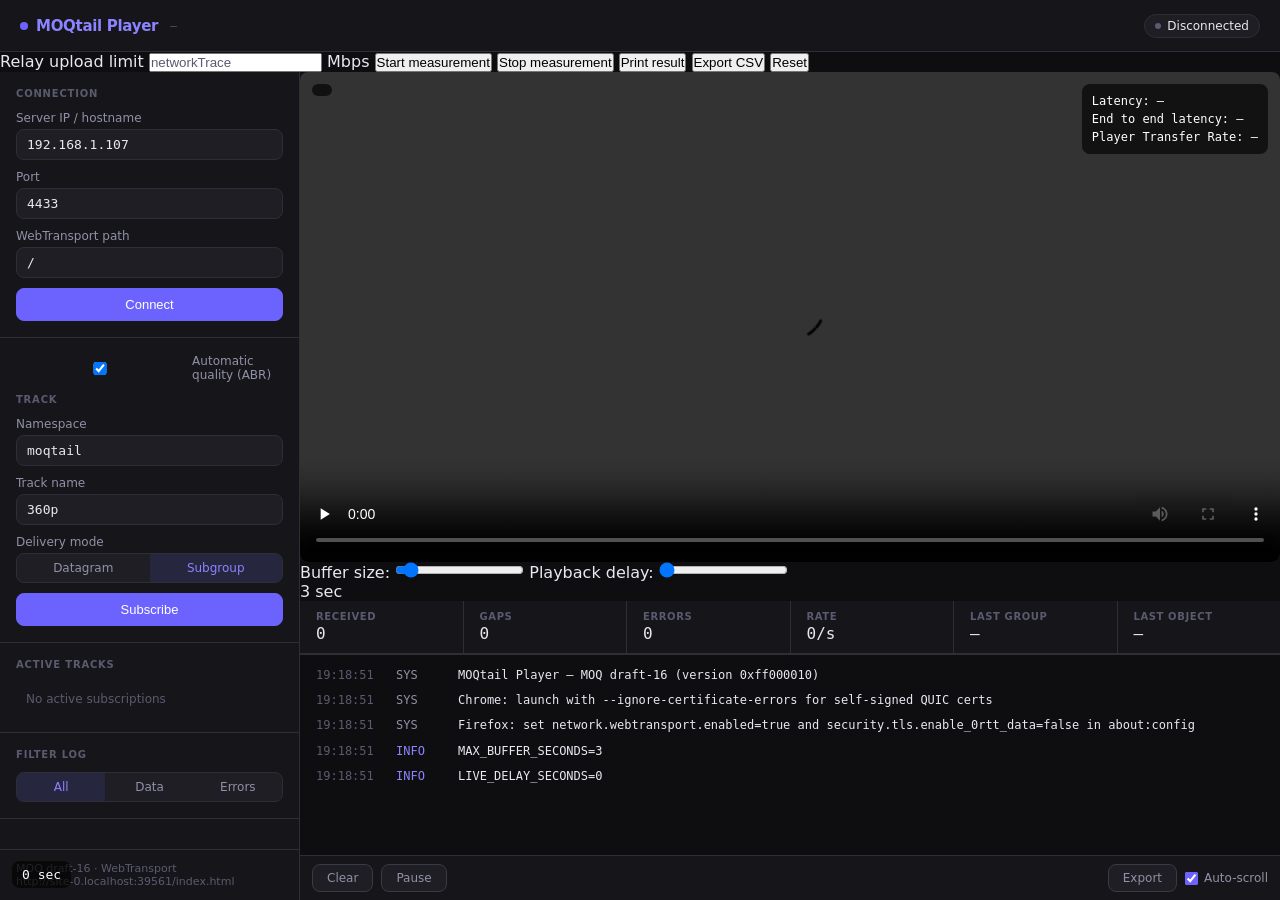
<file: index.html>
<!doctype html>
<html lang="en">
  <head>
    <meta charset="UTF-8" />
    <meta name="viewport" content="width=device-width, initial-scale=1.0" />
    <title>MOQtail Player</title>
    <script type="module" src="js/player.js"></script>
    <link rel="stylesheet" href="css/styles.css" />
  </head>
  <body>
    <div class="topbar">
      <div class="logo"><div class="logo-dot"></div>MOQtail Player</div>
      <div style="font-size: 11px; color: var(--text3); font-family: var(--mono)" id="serverLabel">—</div>
      <div class="topbar-spacer"></div>
      <div class="status-badge" id="statusBadge">
        <div class="status-dot"></div>
        <span id="statusText">Disconnected</span>
      </div>
    </div>

    <div class="measurement-controls">
      <label for="uploadLimitInput">Relay upload limit</label>
      <input id="uploadLimitInput" type="text" min="0" step="1" placeholder="networkTrace" />
      <span>Mbps</span>
      <button id="startMeasurementBtn">Start measurement</button>
      <button id="stopMeasurementBtn">Stop measurement</button>
      <button id="printMeasurementBtn">Print result</button>
      <button id="exportMeasurementBtn">Export CSV</button>
      <button id="resetMeasurementBtn">Reset</button>
    </div>

    <div class="main">
      <div class="sidebar">
        <div class="sidebar-section">
          <div class="section-label">Connection</div>
          <div class="field">
            <label>Server IP / hostname</label>
            <input type="text" id="serverUrl" value="192.168.1.107" />
          </div>
          <div class="field">
            <label>Port</label>
            <input type="text" id="serverPort" value="4433" />
          </div>
          <div class="field">
            <label>WebTransport path</label>
            <input type="text" id="serverPath" value="/" />
          </div>
          <div class="btn-row" style="margin-top: 10px">
            <button class="btn primary" id="connectBtn">Connect</button>
            <button class="btn danger" id="disconnectBtn" style="display: none">Disconnect</button>
          </div>
        </div>

        <div class="sidebar-section">
          <div class="field" style="margin-bottom: 12px">
            <label style="display: flex; align-items: center; gap: 8px">
              <input id="abrEnabled" type="checkbox" checked />
              Automatic quality (ABR)
            </label>
          </div>
          <div class="section-label">Track</div>
          <div class="field">
            <label>Namespace</label>
            <input type="text" id="namespace" value="moqtail" placeholder="moqtail" />
          </div>
          <div class="field">
            <label>Track name</label>
            <input type="text" id="trackName" value="360p" placeholder="video" />
          </div>
          <div class="field" style="margin-bottom: 10px">
            <label>Delivery mode</label>
            <div class="toggle-group">
              <button class="toggle-btn" id="modeDatagramBtn">Datagram</button>
              <button class="toggle-btn active" id="modeStreamBtn">Subgroup</button>
            </div>
          </div>
          <button class="btn primary" id="subscribeBtn" disabled>Subscribe</button>
        </div>

        <div class="sidebar-section">
          <div class="section-label">Active tracks</div>
          <div class="tracks-list" id="tracksList">
            <div style="font-size: 12px; color: var(--text3); padding: 2px">No active subscriptions</div>
          </div>
        </div>

        <div class="sidebar-section">
          <div class="section-label">Filter log</div>
          <div class="toggle-group">
            <button class="toggle-btn active" onclick="setFilter('all', this)">All</button>
            <button class="toggle-btn" onclick="setFilter('recv', this)">Data</button>
            <button class="toggle-btn" onclick="setFilter('error', this)">Errors</button>
          </div>
        </div>

        <div class="sidebar-footer">
          MOQ draft-16 · WebTransport<br />
          <span id="urlNote" style="color: var(--text3)"></span>
        </div>
      </div>

      <div class="content">
        <div class="video-preview" id="videoPreview" style="display: flex; position: relative">
          <video id="videoPlayer" controls autoplay style="width: 100%; border-radius: var(--radius)"></video>
          <div id="videoTrackNameOverlay"></div>
          <div id="videoStatsOverlay">
            <div>Latency: <span id="latencyOverlay">—</span></div>
            <div>End to end latency: <span id="endToEndLatencyOverlay">—</span></div>
            <div>Player Transfer Rate: <span id="throughputOverlay">—</span></div>
          </div>
        </div>

        <div class="buffer-bar">
          <label for="bufferSizeInput">Buffer size:</label>
          <input id="bufferSizeInput" type="range" min="1" max="30" step="1" value="3" />
          <label for="delayInput">Playback delay:</label>
          <input id="delayInput" type="range" min="0" max="10000" step="500" value="0" />
          <span id="delayOverlay">0</span>
        </div>

        <span id="bufferSizeValue">bufferSize</span>
        <div class="stats-bar">
          <div class="stat-cell"><div class="stat-label">Received</div><div class="stat-value" id="statReceived">0</div></div>
          <div class="stat-cell"><div class="stat-label">Gaps</div><div class="stat-value" id="statGaps">0</div></div>
          <div class="stat-cell"><div class="stat-label">Errors</div><div class="stat-value" id="statErrors">0</div></div>
          <div class="stat-cell"><div class="stat-label">Rate</div><div class="stat-value" id="statRate">0/s</div></div>
          <div class="stat-cell"><div class="stat-label">Last group</div><div class="stat-value" id="statGroup">—</div></div>
          <div class="stat-cell"><div class="stat-label">Last object</div><div class="stat-value" id="statObject">—</div></div>
        </div>

        <div class="log-area" id="logArea"></div>
        <div class="bottom-bar">
          <button class="bottom-btn" id="clearLogBtn">Clear</button>
          <button class="bottom-btn" id="pauseBtn">Pause</button>
          <div style="flex: 1"></div>
          <button class="bottom-btn" id="exportLogBtn">Export</button>
          <label style="display: flex; align-items: center; gap: 6px; font-size: 12px; color: var(--text2); cursor: pointer">
            <input type="checkbox" id="autoScroll" checked style="accent-color: var(--accent)" />
            Auto-scroll
          </label>
        </div>
      </div>
    </div>
  </body>
</html>
</file>
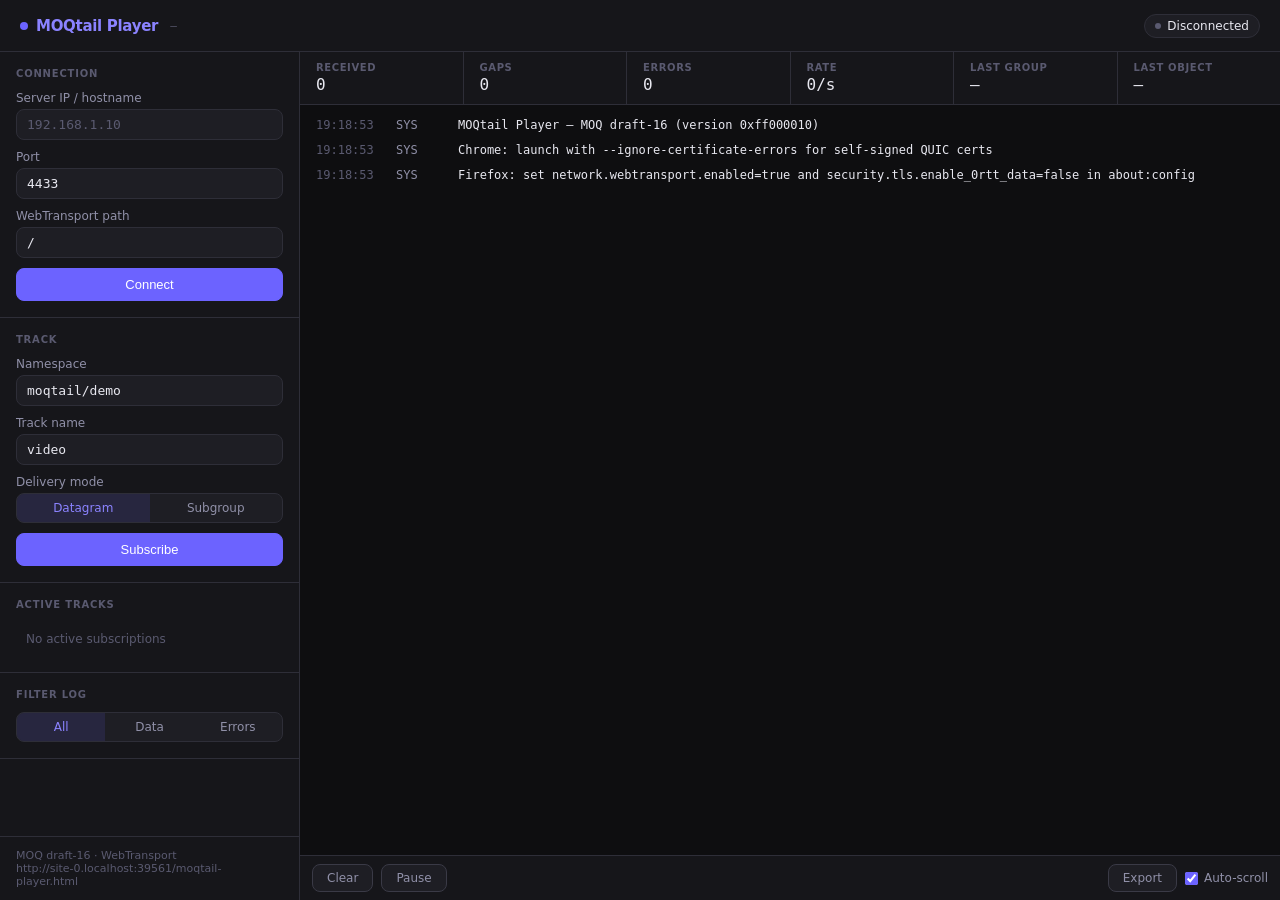
<file: moqtail-player.html>
<!doctype html>
<html lang="en">
  <head>
    <meta charset="UTF-8" />
    <meta name="viewport" content="width=device-width, initial-scale=1.0" />
    <title>MOQtail Player</title>
    <style>
      :root {
        --bg: #0e0e10;
        --bg2: #16161a;
        --bg3: #1e1e24;
        --bg4: #26262e;
        --border: #2e2e38;
        --border2: #3a3a46;
        --text: #e8e8f0;
        --text2: #9090a8;
        --text3: #5a5a70;
        --accent: #6c63ff;
        --accent2: #8b83ff;
        --accentbg: rgba(108, 99, 255, 0.12);
        --green: #22c55e;
        --greenbg: rgba(34, 197, 94, 0.1);
        --red: #ef4444;
        --redbg: rgba(239, 68, 68, 0.1);
        --amber: #f59e0b;
        --amberbg: rgba(245, 158, 11, 0.1);
        --mono: "JetBrains Mono", "Fira Code", "Cascadia Code", monospace;
        --sans: "Inter", system-ui, sans-serif;
        --radius: 8px;
      }
      * {
        box-sizing: border-box;
        margin: 0;
        padding: 0;
      }
      body {
        font-family: var(--sans);
        background: var(--bg);
        color: var(--text);
        min-height: 100vh;
        display: flex;
        flex-direction: column;
      }
      .topbar {
        display: flex;
        align-items: center;
        gap: 12px;
        padding: 0 20px;
        height: 52px;
        border-bottom: 1px solid var(--border);
        background: var(--bg2);
        flex-shrink: 0;
      }
      .logo {
        font-size: 15px;
        font-weight: 600;
        letter-spacing: -0.3px;
        color: var(--accent2);
        display: flex;
        align-items: center;
        gap: 8px;
      }
      .logo-dot {
        width: 8px;
        height: 8px;
        border-radius: 50%;
        background: var(--accent);
      }
      .topbar-spacer {
        flex: 1;
      }
      .status-badge {
        display: flex;
        align-items: center;
        gap: 6px;
        padding: 4px 10px;
        border-radius: 20px;
        font-size: 12px;
        font-weight: 500;
        background: var(--bg3);
        border: 1px solid var(--border);
      }
      .status-dot {
        width: 6px;
        height: 6px;
        border-radius: 50%;
        background: var(--text3);
      }
      .status-badge.connected .status-dot {
        background: var(--green);
      }
      .status-badge.connecting .status-dot {
        background: var(--amber);
        animation: pulse 1s infinite;
      }
      .status-badge.error .status-dot {
        background: var(--red);
      }
      @keyframes pulse {
        0%,
        100% {
          opacity: 1;
        }
        50% {
          opacity: 0.3;
        }
      }
      .main {
        display: flex;
        flex: 1;
        overflow: hidden;
      }
      .sidebar {
        width: 300px;
        flex-shrink: 0;
        background: var(--bg2);
        border-right: 1px solid var(--border);
        display: flex;
        flex-direction: column;
        overflow-y: auto;
      }
      .sidebar-section {
        padding: 16px;
        border-bottom: 1px solid var(--border);
      }
      .section-label {
        font-size: 10px;
        font-weight: 600;
        letter-spacing: 0.8px;
        text-transform: uppercase;
        color: var(--text3);
        margin-bottom: 12px;
      }
      .field {
        margin-bottom: 10px;
      }
      .field label {
        display: block;
        font-size: 12px;
        color: var(--text2);
        margin-bottom: 4px;
      }
      .field input,
      .field select {
        width: 100%;
        background: var(--bg3);
        border: 1px solid var(--border);
        border-radius: var(--radius);
        padding: 7px 10px;
        font-size: 13px;
        font-family: var(--mono);
        color: var(--text);
        outline: none;
      }
      .field input:focus,
      .field select:focus {
        border-color: var(--accent);
      }
      .field select option {
        background: var(--bg3);
      }
      .btn {
        width: 100%;
        padding: 8px 14px;
        border-radius: var(--radius);
        border: 1px solid var(--border2);
        background: var(--bg3);
        color: var(--text);
        font-size: 13px;
        font-weight: 500;
        cursor: pointer;
        display: flex;
        align-items: center;
        justify-content: center;
        gap: 8px;
      }
      .btn:hover {
        background: var(--bg4);
      }
      .btn.primary {
        background: var(--accent);
        border-color: var(--accent);
        color: #fff;
      }
      .btn.primary:hover {
        background: var(--accent2);
      }
      .btn.danger {
        background: var(--redbg);
        border-color: var(--red);
        color: var(--red);
      }
      .btn-row {
        display: flex;
        gap: 8px;
      }
      .btn-row .btn {
        flex: 1;
      }
      .toggle-group {
        display: flex;
        background: var(--bg3);
        border: 1px solid var(--border);
        border-radius: var(--radius);
        overflow: hidden;
      }
      .toggle-btn {
        flex: 1;
        padding: 7px 10px;
        border: none;
        background: transparent;
        color: var(--text2);
        font-size: 12px;
        font-weight: 500;
        cursor: pointer;
        font-family: var(--sans);
      }
      .toggle-btn.active {
        background: var(--accentbg);
        color: var(--accent2);
      }
      .tracks-list {
        padding: 8px;
      }
      .track-item {
        display: flex;
        align-items: center;
        gap: 8px;
        padding: 8px 10px;
        border-radius: var(--radius);
        cursor: pointer;
        font-size: 13px;
      }
      .track-item:hover {
        background: var(--bg3);
      }
      .track-item.active {
        background: var(--accentbg);
        color: var(--accent2);
      }
      .track-icon {
        width: 28px;
        height: 28px;
        border-radius: 6px;
        background: var(--bg3);
        display: flex;
        align-items: center;
        justify-content: center;
        font-size: 12px;
        flex-shrink: 0;
        font-family: var(--mono);
        color: var(--text2);
      }
      .track-item.active .track-icon {
        background: var(--accentbg);
        color: var(--accent2);
      }
      .track-name {
        font-family: var(--mono);
        font-size: 12px;
        flex: 1;
        overflow: hidden;
        text-overflow: ellipsis;
        white-space: nowrap;
      }
      .track-badge {
        font-size: 10px;
        padding: 2px 6px;
        border-radius: 4px;
        font-weight: 500;
      }
      .badge-live {
        background: var(--greenbg);
        color: var(--green);
      }
      .content {
        flex: 1;
        display: flex;
        flex-direction: column;
        overflow: hidden;
      }
      .stats-bar {
        display: flex;
        border-bottom: 1px solid var(--border);
        background: var(--bg2);
        flex-shrink: 0;
      }
      .stat-cell {
        flex: 1;
        padding: 10px 16px;
        border-right: 1px solid var(--border);
        display: flex;
        flex-direction: column;
        gap: 2px;
      }
      .stat-cell:last-child {
        border-right: none;
      }
      .stat-label {
        font-size: 10px;
        text-transform: uppercase;
        letter-spacing: 0.6px;
        color: var(--text3);
        font-weight: 600;
      }
      .stat-value {
        font-family: var(--mono);
        font-size: 16px;
        font-weight: 500;
        color: var(--text);
      }
      .log-area {
        flex: 1;
        overflow-y: auto;
        padding: 8px;
        background: var(--bg);
        font-family: var(--mono);
        font-size: 12px;
      }
      .log-entry {
        display: flex;
        gap: 10px;
        padding: 3px 8px;
        border-radius: 4px;
        line-height: 1.6;
        animation: fadeIn 0.15s ease;
      }
      @keyframes fadeIn {
        from {
          opacity: 0;
          transform: translateY(2px);
        }
        to {
          opacity: 1;
        }
      }
      .log-entry:hover {
        background: var(--bg2);
      }
      .log-ts {
        color: var(--text3);
        flex-shrink: 0;
        width: 70px;
      }
      .log-level {
        flex-shrink: 0;
        width: 52px;
        font-weight: 500;
      }
      .log-msg {
        color: var(--text);
        word-break: break-all;
      }
      .log-entry.info .log-level {
        color: var(--accent2);
      }
      .log-entry.recv .log-level {
        color: var(--green);
      }
      .log-entry.recv {
        background: rgba(34, 197, 94, 0.03);
      }
      .log-entry.warn .log-level {
        color: var(--amber);
      }
      .log-entry.error .log-level {
        color: var(--red);
      }
      .log-entry.error {
        background: rgba(239, 68, 68, 0.04);
      }
      .log-entry.debug .log-level {
        color: var(--text3);
      }
      .log-entry.debug .log-msg {
        color: var(--text3);
      }
      .log-entry.system .log-level {
        color: var(--text2);
      }
      .bottom-bar {
        display: flex;
        align-items: center;
        gap: 8px;
        padding: 8px 12px;
        border-top: 1px solid var(--border);
        background: var(--bg2);
        flex-shrink: 0;
      }
      .bottom-btn {
        padding: 6px 14px;
        border-radius: var(--radius);
        border: 1px solid var(--border2);
        background: var(--bg3);
        color: var(--text2);
        font-size: 12px;
        font-family: var(--sans);
        cursor: pointer;
        white-space: nowrap;
      }
      .bottom-btn:hover {
        background: var(--bg4);
        color: var(--text);
      }
      .gap-tag {
        display: inline-block;
        font-size: 10px;
        padding: 1px 5px;
        border-radius: 3px;
        background: var(--amberbg);
        color: var(--amber);
        margin-left: 4px;
      }
      .ok-tag {
        display: inline-block;
        font-size: 10px;
        padding: 1px 5px;
        border-radius: 3px;
        background: var(--accentbg);
        color: var(--accent2);
        margin-left: 4px;
      }
      .sidebar-footer {
        margin-top: auto;
        padding: 12px 16px;
        border-top: 1px solid var(--border);
        font-size: 11px;
        color: var(--text3);
      }
      input::placeholder {
        color: var(--text3);
      }
      .log-area::-webkit-scrollbar {
        width: 6px;
      }
      .log-area::-webkit-scrollbar-track {
        background: var(--bg);
      }
      .log-area::-webkit-scrollbar-thumb {
        background: var(--border2);
        border-radius: 3px;
      }
    </style>
  </head>
  <body>
    <div class="topbar">
      <div class="logo">
        <div class="logo-dot"></div>
        MOQtail Player
      </div>
      <div
        style="font-size: 11px; color: var(--text3); font-family: var(--mono)"
        id="serverLabel"
      >
        —
      </div>
      <div class="topbar-spacer"></div>
      <div class="status-badge" id="statusBadge">
        <div class="status-dot"></div>
        <span id="statusText">Disconnected</span>
      </div>
    </div>

    <div class="main">
      <div class="sidebar">
        <div class="sidebar-section">
          <div class="section-label">Connection</div>
          <div class="field">
            <label>Server IP / hostname</label>
            <input type="text" id="serverUrl" placeholder="192.168.1.10" />
          </div>
          <div class="field">
            <label>Port</label>
            <input type="text" id="serverPort" value="4433" />
          </div>
          <div class="field">
            <label>WebTransport path</label>
            <input type="text" id="serverPath" value="/" />
          </div>
          <div class="btn-row" style="margin-top: 10px">
            <button class="btn primary" id="connectBtn" onclick="doConnect()">
              Connect
            </button>
            <button
              class="btn danger"
              id="disconnectBtn"
              onclick="doDisconnect()"
              style="display: none"
            >
              Disconnect
            </button>
          </div>
        </div>

        <div class="sidebar-section">
          <div class="section-label">Track</div>
          <div class="field">
            <label>Namespace</label>
            <input
              type="text"
              id="namespace"
              value="moqtail/demo"
              placeholder="moqtail/demo"
            />
          </div>
          <div class="field">
            <label>Track name</label>
            <input
              type="text"
              id="trackName"
              value="video"
              placeholder="video"
            />
          </div>
          <div class="field" style="margin-bottom: 10px">
            <label>Delivery mode</label>
            <div class="toggle-group">
              <button
                class="toggle-btn active"
                id="modeDatagramBtn"
                onclick="setMode('datagram')"
              >
                Datagram
              </button>
              <button
                class="toggle-btn"
                id="modeStreamBtn"
                onclick="setMode('subgroup')"
              >
                Subgroup
              </button>
            </div>
          </div>
          <button
            class="btn primary"
            id="subscribeBtn"
            onclick="doSubscribe()"
            disabled
          >
            Subscribe
          </button>
        </div>

        <div class="sidebar-section">
          <div class="section-label">Active tracks</div>
          <div class="tracks-list" id="tracksList">
            <div style="font-size: 12px; color: var(--text3); padding: 2px">
              No active subscriptions
            </div>
          </div>
        </div>

        <div class="sidebar-section">
          <div class="section-label">Filter log</div>
          <div class="toggle-group">
            <button class="toggle-btn active" onclick="setFilter('all', this)">
              All
            </button>
            <button class="toggle-btn" onclick="setFilter('recv', this)">
              Data
            </button>
            <button class="toggle-btn" onclick="setFilter('error', this)">
              Errors
            </button>
          </div>
        </div>

        <div class="sidebar-footer">
          MOQ draft-16 · WebTransport<br />
          <span id="urlNote" style="color: var(--text3)"></span>
        </div>
      </div>

      <div class="content">
        <div class="stats-bar">
          <div class="stat-cell">
            <div class="stat-label">Received</div>
            <div class="stat-value" id="statReceived">0</div>
          </div>
          <div class="stat-cell">
            <div class="stat-label">Gaps</div>
            <div class="stat-value" id="statGaps">0</div>
          </div>
          <div class="stat-cell">
            <div class="stat-label">Errors</div>
            <div class="stat-value" id="statErrors">0</div>
          </div>
          <div class="stat-cell">
            <div class="stat-label">Rate</div>
            <div class="stat-value" id="statRate">0/s</div>
          </div>
          <div class="stat-cell">
            <div class="stat-label">Last group</div>
            <div class="stat-value" id="statGroup">—</div>
          </div>
          <div class="stat-cell">
            <div class="stat-label">Last object</div>
            <div class="stat-value" id="statObject">—</div>
          </div>
        </div>
        <div class="log-area" id="logArea"></div>
        <div class="bottom-bar">
          <button class="bottom-btn" onclick="clearLog()">Clear</button>
          <button class="bottom-btn" id="pauseBtn" onclick="togglePause()">
            Pause
          </button>
          <div style="flex: 1"></div>
          <button class="bottom-btn" onclick="exportLog()">Export</button>
          <label
            style="
              display: flex;
              align-items: center;
              gap: 6px;
              font-size: 12px;
              color: var(--text2);
              cursor: pointer;
            "
          >
            <input
              type="checkbox"
              id="autoScroll"
              checked
              style="accent-color: var(--accent)"
            />
            Auto-scroll
          </label>
        </div>
      </div>
    </div>

    <script>
      // ── State ──────────────────────────────────────────────────────────────────
      let transport = null;
      let ctrlWriter = null;
      let ctrlReader = null;
      let mode = "datagram";
      let paused = false;
      let logFilter = "all";
      let logEntries = [];
      let rateCounter = 0;
      let reqIdCounter = 0;
      let lastGroup = null,
        lastObject = null;
      let stats = { received: 0, gaps: 0, errors: 0 };
      let activeSubscriptions = [];
      const MAX_LOG = 3000;

      let receivedObjects = []; // For gap detection: store received object IDs

      // Pre-fill from ?url= query param
      (function () {
        const p = new URLSearchParams(location.search);
        if (p.get("url"))
          document.getElementById("serverUrl").value = p.get("url");
        document.getElementById("urlNote").textContent =
          location.origin + location.pathname;
      })();

      setInterval(() => {
        document.getElementById("statRate").textContent = rateCounter + "/s";
        rateCounter = 0;
      }, 1000);

      // ── MOQ draft-16 wire format ───────────────────────────────────────────────
      // Version: 0xff000010 (draft-16 = 0xff000000 + 16 = 0xff000010)
      // Message frame: Type(varint) + Length(16-bit big-endian) + Payload
      // CLIENT_SETUP = 0x20, SERVER_SETUP = 0x21
      // SUBSCRIBE = 0x03, SUBSCRIBE_OK = 0x04, SUBSCRIBE_ERROR = 0x05
      // ANNOUNCE = 0x07, ANNOUNCE_OK = 0x08
      // MAX_REQUEST_ID = 0x15

      const MSG_CLIENT_SETUP = 0x20;
      const MSG_SERVER_SETUP = 0x21;
      const MSG_SUBSCRIBE = 0x03;
      const MSG_SUBSCRIBE_OK = 0x04;
      const MSG_SUBSCRIBE_ERR = 0x05;
      const MSG_ANNOUNCE = 0x07;
      const MSG_ANNOUNCE_OK = 0x08;
      const MSG_MAX_REQUEST_ID = 0x15;
      const MSG_GOAWAY = 0x10;

      const MOQ_VERSION = 0xff000010; //draft-16

      // QUIC varint encode
      function vi(val) {
        if (val < 0x40) return new Uint8Array([val]);
        if (val < 0x4000)
          return new Uint8Array([0x40 | (val >> 8), val & 0xff]);
        if (val < 0x40000000)
          return new Uint8Array([
            0x80 | (val >> 24),
            (val >> 16) & 0xff,
            (val >> 8) & 0xff,
            val & 0xff,
          ]);
        // 8-byte for large values
        const hi = Math.floor(val / 0x100000000);
        const lo = val >>> 0;
        return new Uint8Array([
          0xc0 | (hi >> 24),
          (hi >> 16) & 0xff,
          (hi >> 8) & 0xff,
          hi & 0xff,
          (lo >> 24) & 0xff,
          (lo >> 16) & 0xff,
          (lo >> 8) & 0xff,
          lo & 0xff,
        ]);
      }

      // Length-prefixed UTF-8 string (varint len + bytes)
      function lpStr(s) {
        const b = new TextEncoder().encode(s);
        return cat(vi(b.length), b);
      }

      function cat(...arrays) {
        const total = arrays.reduce((s, a) => s + a.length, 0);
        const out = new Uint8Array(total);
        let off = 0;
        for (const a of arrays) {
          out.set(a, off);
          off += a.length;
        }
        return out;
      }

      function len16(n) {
        return new Uint8Array([(n >> 8) & 0xff, n & 0xff]);
      }

      // Frame builder: type + 16-bit length + payload
      function frame(type, payload) {
        return cat(vi(type), len16(payload.length), payload);
      }

      // Namespace as MOQ Tuple: varint num_elements, then each element as lpStr
      function nsTuple(namespace) {
        const parts = namespace.split("/");
        let out = vi(parts.length);
        for (const p of parts) out = cat(out, lpStr(p));
        return out;
      }

      // ── Message builders ───────────────────────────────────────────────────────
      function buildClientSetup() {
        const payload = cat(vi(1), vi(2), vi(1000000));

        return frame(MSG_CLIENT_SETUP, payload);
      }

      function buildSubscribe(reqId, namespace, trackName) {
        const payload = cat(
          vi(reqId),
          nsTuple(namespace),
          lpStr(trackName),
          vi(0), // param_count = 0
        );

        return frame(MSG_SUBSCRIBE, payload);
      }

      function buildMaxRequestId(maxId) {
        return frame(MSG_MAX_REQUEST_ID, vi(maxId));
      }

      // ── Stream reader (control stream + uni streams) ───────────────────────────
      class BufReader {
        constructor() {
          this.chunks = [];
          this.totalBuf = new Uint8Array(0);
          this.pos = 0;
          this.waiters = [];
        }

        feed(chunk) {
          // Append chunk to buffer
          const newBuf = new Uint8Array(
            this.totalBuf.length - this.pos + chunk.length,
          );
          newBuf.set(this.totalBuf.slice(this.pos), 0);
          newBuf.set(chunk, this.totalBuf.length - this.pos);
          this.totalBuf = newBuf;
          this.pos = 0;
          // Wake waiting readers
          if (this.waiters.length > 0) {
            const resolve = this.waiters.shift();
            resolve();
          }
        }

        async _ensureBytes(n) {
          while (this.pos + n > this.totalBuf.length) {
            await new Promise((r) => this.waiters.push(r));
          }
        }

        async readByte() {
          await this._ensureBytes(1);
          return this.totalBuf[this.pos++];
        }

        async readVarint() {
          const first = await this.readByte();
          const lenCode = (first >> 6) & 0x3;
          if (lenCode === 0) return first & 0x3f;
          const extra = [0, 1, 3, 7][lenCode];
          let val = first & 0x3f;
          for (let i = 0; i < extra; i++) {
            val = val * 256 + (await this.readByte());
          }
          return val;
        }

        async readU16() {
          const hi = await this.readByte();
          const lo = await this.readByte();
          return (hi << 8) | lo;
        }

        async readBytes(n) {
          await this._ensureBytes(n);
          const out = this.totalBuf.slice(this.pos, this.pos + n);
          this.pos += n;
          return out;
        }

        async readString() {
          const len = await this.readVarint();
          const bytes = await this.readBytes(len);
          return new TextDecoder().decode(bytes);
        }
      }

      // Pump a QUIC ReadableStream into a BufReader
      function pumpStream(readable, bufReader, label) {
        const reader = readable.getReader();
        (async () => {
          try {
            while (true) {
              const { value, done } = await reader.read();
              if (done) break;

              const bytes = new Uint8Array(value);

              if (label === "control") {
                log("debug", `CONTROL RX: ${hexDump(bytes)}`);
              }

              bufReader.feed(bytes);
            }
          } catch (e) {
            log("debug", `Stream pump ended (${label}): ${e.message}`);
          }
        })();
      }

      // ── Connection ─────────────────────────────────────────────────────────────
      async function doConnect() {
        const host = document.getElementById("serverUrl").value.trim();
        const port =
          document.getElementById("serverPort").value.trim() || "4433";
        const path = document.getElementById("serverPath").value.trim() || "/";
        if (!host) {
          log("error", "Enter server IP/hostname");
          return;
        }

        const url = `https://${host}:${port}${path}`;
        document.getElementById("serverLabel").textContent = url;
        setStatus("connecting", "Connecting…");
        log("info", `Connecting to ${url}`);
        log(
          "debug",
          `Using MOQ version 0x${MOQ_VERSION.toString(16)} (draft-16)`,
        );

        try {
          transport = new WebTransport(url, {
            protocols: ["moqt-16"],
          });
          await transport.ready;
          setStatus("connected", "Connected");
          log("info", "WebTransport ready, opening control stream");

          document.getElementById("connectBtn").style.display = "none";
          document.getElementById("disconnectBtn").style.display = "";
          document.getElementById("subscribeBtn").disabled = false;

          // Open bidirectional control stream
          const bidi = await transport.createBidirectionalStream();
          ctrlWriter = bidi.writable.getWriter();
          ctrlReader = new BufReader();
          pumpStream(bidi.readable, ctrlReader, "control");

          // Send CLIENT_SETUP
          const setup = buildClientSetup();
          log("debug", `Sending CLIENT_SETUP: ${hexDump(setup)}`);
          await ctrlWriter.write(setup);

          log("debug", "Waiting for SERVER_SETUP...");

          // Read SERVER_SETUP
          await readServerSetup();

          // Start background control message loop
          controlLoop();

          transport.closed
            .then(() => {
              log("info", "Connection closed by server");
              resetUi();
            })
            .catch((e) => {
              log("warn", `Connection closed: ${e.message}`);
              resetUi();
            });
        } catch (e) {
          setStatus("error", "Failed");
          log("error", `Connect failed: ${e.message}`);
          log(
            "warn",
            "Chrome tip: launch with --ignore-certificate-errors-spki-list=<fingerprint> or --ignore-certificate-errors",
          );
          transport = null;
        }
      }

      async function readKeyValuePair(r) {
        const key = await r.readVarint();

        if (key % 2 === 0) {
          const value = await r.readVarint();
          log("debug", `Param VarInt key=${key} value=${value}`);
          return { key, value };
        } else {
          const len = await r.readVarint();
          const value = await r.readBytes(len);
          log("debug", `Param Bytes key=${key} len=${len}`);
          return { key, value };
        }
      }

      async function readServerSetup() {
        const msgType = await ctrlReader.readVarint();
        const msgLen = await ctrlReader.readU16();

        if (msgType !== MSG_SERVER_SETUP) {
          await ctrlReader.readBytes(msgLen);
          throw new Error(
            `Expected SERVER_SETUP, got 0x${msgType.toString(16)}`,
          );
        }

        const payload = await ctrlReader.readBytes(msgLen);
        const r = new BufReader();
        r.feed(payload);

        const version = await r.readVarint();
        const numParams = await r.readVarint();

        for (let i = 0; i < numParams; i++) {
          await readKeyValuePair(r);
        }

        log("info", `SERVER_SETUP: selected version=0x${version.toString(16)}`);
      }

      async function controlLoop() {
        try {
          while (true) {
            const msgType = await ctrlReader.readVarint();
            const msgLen = await ctrlReader.readU16();
            log("debug", `Control msg 0x${msgType.toString(16)} len=${msgLen}`);

            switch (msgType) {
              case MSG_SUBSCRIBE_OK: {
                const reqId = await ctrlReader.readVarint(); //subscribe request ID
                const trackAlias = await ctrlReader.readVarint();
                const expires = await ctrlReader.readVarint();
                const groupOrder = await ctrlReader.readVarint();
                const contentExists = await ctrlReader.readVarint();
                if (contentExists) {
                  await ctrlReader.readVarint(); // largest group
                  await ctrlReader.readVarint(); // largest object
                }
                const numParams = await ctrlReader.readVarint();
                for (let i = 0; i < numParams; i++) {
                  const k = await ctrlReader.readVarint();
                  const vl = await ctrlReader.readVarint();
                  await ctrlReader.readBytes(vl);
                }
                log(
                  "info",
                  `SUBSCRIBE_OK reqId=${reqId} alias=${trackAlias} contentExists=${contentExists}`,
                );
                // Find pending sub and mark as live
                const sub = activeSubscriptions.find((s) => s.reqId === reqId);
                if (sub) {
                  sub.alias = trackAlias;
                  sub.live = true;
                  renderTrackList();
                }
                break;
              }
              case MSG_SUBSCRIBE_ERR: {
                const reqId = await ctrlReader.readVarint();
                const code = await ctrlReader.readVarint();
                const reason = await ctrlReader.readString();
                const alias = await ctrlReader.readVarint();
                log(
                  "error",
                  `SUBSCRIBE_ERROR reqId=${reqId} code=${code} reason="${reason}"`,
                );
                break;
              }
              case MSG_ANNOUNCE: {
                // namespace tuple + params — skip
                const numParts = await ctrlReader.readVarint();
                for (let i = 0; i < numParts; i++)
                  await ctrlReader.readString();
                const numParams = await ctrlReader.readVarint();
                for (let i = 0; i < numParams; i++) {
                  const k = await ctrlReader.readVarint();
                  const vl = await ctrlReader.readVarint();
                  await ctrlReader.readBytes(vl);
                }
                // send ANNOUNCE_OK with empty namespace (just ack)
                const ackPayload = vi(0); // 0 namespace elements
                await ctrlWriter.write(frame(MSG_ANNOUNCE_OK, ackPayload));
                log("debug", "Handled ANNOUNCE → sent ANNOUNCE_OK");
                break;
              }
              case MSG_MAX_REQUEST_ID: {
                const maxId = await ctrlReader.readVarint();
                log("debug", `MAX_REQUEST_ID=${maxId}`);
                break;
              }
              case MSG_GOAWAY: {
                const newSessionUri = await ctrlReader.readString();
                log("warn", `GOAWAY new_session_uri="${newSessionUri}"`);
                break;
              }
              default: {
                // Skip unknown message
                await ctrlReader.readBytes(msgLen);
                log(
                  "debug",
                  `Unknown control msg 0x${msgType.toString(16)} skipped`,
                );
              }
            }
          }
        } catch (e) {
          log("debug", `Control loop ended: ${e.message}`);
        }
      }

      function doDisconnect() {
        if (transport)
          transport.close({ closeCode: 0, reason: "User disconnected" });
        resetUi();
      }

      function resetUi() {
        document.getElementById("connectBtn").style.display = "";
        document.getElementById("disconnectBtn").style.display = "none";
        document.getElementById("subscribeBtn").disabled = true;
        setStatus("idle", "Disconnected");
        transport = null;
        ctrlWriter = null;
        ctrlReader = null;
      }

      // ── Subscribe ──────────────────────────────────────────────────────────────
      async function doSubscribe() {
        if (!transport || !ctrlWriter) {
          log("error", "Not connected");
          return;
        }
        const ns = document.getElementById("namespace").value.trim();
        const tn = document.getElementById("trackName").value.trim();
        if (!ns || !tn) {
          log("error", "Namespace and track name required");
          return;
        }

        const reqId = reqIdCounter;
        reqIdCounter += 2; // clients use even IDs per spec

        const sub = { reqId, ns, tn, alias: null, live: false, mode };
        activeSubscriptions.push(sub);
        renderTrackList();

        const msg = buildSubscribe(reqId, ns, tn);
        log(
          "info",
          `SUBSCRIBE reqId=${reqId} ns="${ns}" track="${tn}" mode=${mode}`,
        );
        log("debug", `SUBSCRIBE bytes: ${hexDump(msg)}`);

        try {
          await ctrlWriter.write(msg);
        } catch (e) {
          log("error", `Subscribe send failed: ${e.message}`);
          return;
        }

        // Start data reception based on mode
        if (mode === "datagram") {
          listenDatagrams(reqId);
        } else {
          listenStreams(reqId);
        }
      }

      // ── Datagram reception ─────────────────────────────────────────────────────
      // DatagramObject wire (draft-16):
      // track_alias(vi) group_id(vi) object_id(vi) publisher_priority(vi) extension_headers_length(vi) [ext bytes] payload
      async function listenDatagrams(forReqId) {
        log("info", `Listening for datagrams (will filter alias=${forReqId})…`);
        const dgReader = transport.datagrams.readable.getReader();
        try {
          while (true) {
            const { value, done } = await dgReader.read();
            if (done) break;
            try {
              const bytes = new Uint8Array(value);
              let off = 0;
              function rv() {
                const r = readVarintAt(bytes, off);
                off += r.len;
                return r.val;
              }
              const trackAlias = rv();
              const groupId = rv();
              const objectId = rv();
              const pubPriority = rv();
              const extLen = rv();
              off += extLen; // skip extension headers
              const payload = bytes.slice(off);
              processObject(trackAlias, groupId, objectId, payload.length);
            } catch (e) {
              stats.errors++;
              document.getElementById("statErrors").textContent = stats.errors;
              log("error", `Datagram parse error: ${e.message}`);
            }
          }
        } catch (e) {
          log("warn", `Datagram reader ended: ${e.message}`);
        }
      }

      // ── Subgroup stream reception ──────────────────────────────────────────────
      // Subgroup stream header (draft-16):
      // stream_type(vi=0x04) track_alias(vi) group_id(vi) subgroup_id(vi) publisher_priority(vi)
      // Then objects: object_id(vi) extension_headers_length(vi) [ext bytes] payload_length(vi) payload
      async function listenStreams(forReqId) {
        log("info", "Listening for unidirectional streams…");
        const streamReader =
          transport.incomingUnidirectionalStreams.getReader();
        try {
          while (true) {
            const { value: stream, done } = await streamReader.read();
            if (done) break;
            log("debug", "Accepted uni stream");
            handleSubgroupStream(stream).catch((e) =>
              log("debug", `Stream ended: ${e.message}`),
            );
          }
        } catch (e) {
          log("warn", `Stream accept ended: ${e.message}`);
        }
      }

      async function handleSubgroupStream(stream) {
        const sr = new BufReader();
        pumpStream(stream, sr, "subgroup");

        const streamType = await sr.readVarint();
        const trackAlias = await sr.readVarint();
        const groupId = await sr.readVarint();
        const subgroupId = await sr.readVarint();
        const publisherPriority = await sr.readByte(); // важно: u8, не varint

        log(
          "debug",
          `Subgroup stream: type=${streamType} alias=${trackAlias} g=${groupId} sub=${subgroupId} prio=${publisherPriority}`,
        );

        const objectIdDelta = await sr.readVarint();
        log("debug", `objectIdDelta=${objectIdDelta}`);

        const extLen = await sr.readVarint();
        log("debug", `extLen=${extLen}`);

        if (extLen > 0) {
          await sr.readBytes(extLen);
        }

        const payloadLen = await sr.readVarint();
        log("debug", `payloadLen=${payloadLen}`);

        const payload = await sr.readBytes(payloadLen);

        handlePayload(trackAlias, groupId, objectIdDelta, payload);

        processObject(trackAlias, groupId, objectIdDelta, payload.length);
      }

      function handlePayload(trackAlias, groupId, objectId, payload) {
        receivedObjects.push({ groupId, objectId, payload }); // Store received object for gap detection
        log(
          "debug",
          `Stored object for gap detection: g=${groupId} o=${objectId}`,
        );
      }

      // ── Object processing ──────────────────────────────────────────────────────
      function processObject(trackAlias, groupId, objectId, payloadLen) {
        rateCounter++;
        stats.received++;

        let gapFlag = false;
        if (lastGroup !== null) {
          if (
            groupId === lastGroup &&
            objectId !== lastObject + 1 &&
            !(objectId === 0 && groupId > lastGroup)
          ) {
            stats.gaps++;
            document.getElementById("statGaps").textContent = stats.gaps;
            gapFlag = true;
          } else if (groupId > lastGroup + 1) {
            stats.gaps++;
            document.getElementById("statGaps").textContent = stats.gaps;
            gapFlag = true;
          }
        }
        lastGroup = groupId;
        lastObject = objectId;

        document.getElementById("statReceived").textContent = stats.received;
        document.getElementById("statGroup").textContent = groupId;
        document.getElementById("statObject").textContent = objectId;

        const shouldLog =
          stats.received <= 10 || stats.received % 100 === 0 || gapFlag;
        if (shouldLog) {
          const tag = gapFlag
            ? '<span class="gap-tag">GAP</span>'
            : '<span class="ok-tag">OK</span>';
          log(
            "recv",
            `#${stats.received} alias=${trackAlias} g=${groupId} o=${objectId} ${payloadLen}B ${tag}`,
          );
        }
      }

      // ── Varint read from byte array ────────────────────────────────────────────
      function readVarintAt(buf, off) {
        const first = buf[off];
        const lc = (first >> 6) & 0x3;
        if (lc === 0) return { val: first & 0x3f, len: 1 };
        const extra = [0, 1, 3, 7][lc];
        let val = first & 0x3f;
        for (let i = 1; i <= extra; i++) val = val * 256 + buf[off + i];
        return { val, len: 1 + extra };
      }

      // ── UI helpers ─────────────────────────────────────────────────────────────
      function setMode(m) {
        mode = m;
        document
          .getElementById("modeDatagramBtn")
          .classList.toggle("active", m === "datagram");
        document
          .getElementById("modeStreamBtn")
          .classList.toggle("active", m === "subgroup");
      }

      function setStatus(type, text) {
        document.getElementById("statusBadge").className =
          "status-badge " + type;
        document.getElementById("statusText").textContent = text;
      }

      function renderTrackList() {
        const list = document.getElementById("tracksList");
        if (activeSubscriptions.length === 0) {
          list.innerHTML =
            '<div style="font-size:12px;color:var(--text3);padding:2px">No active subscriptions</div>';
          return;
        }
        list.innerHTML = "";
        activeSubscriptions.forEach((s, i) => {
          const el = document.createElement("div");
          el.className =
            "track-item" +
            (i === activeSubscriptions.length - 1 ? " active" : "");
          el.innerHTML = `<div class="track-icon">${i + 1}</div>
      <div class="track-name">${s.tn}</div>
      <div class="track-badge badge-live">${s.live ? "LIVE" : "…"}</div>`;
          el.title = `${s.ns}/${s.tn} reqId=${s.reqId} alias=${s.alias}`;
          el.onclick = () => {
            document
              .querySelectorAll(".track-item")
              .forEach((x) => x.classList.remove("active"));
            el.classList.add("active");
            document.getElementById("namespace").value = s.ns;
            document.getElementById("trackName").value = s.tn;
          };
          list.appendChild(el);
        });
      }

      function log(level, msg) {
        const ts = new Date().toTimeString().slice(0, 8);
        logEntries.push({ level, ts, msg });
        if (logEntries.length > MAX_LOG) logEntries.shift();
        if (!paused && (logFilter === "all" || level === logFilter))
          appendLog({ level, ts, msg });
      }

      function appendLog(entry) {
        const area = document.getElementById("logArea");
        const el = document.createElement("div");
        el.className = `log-entry ${entry.level}`;
        const lv = {
          info: "INFO",
          recv: "RECV",
          warn: "WARN",
          error: "ERR ",
          debug: "DBG ",
          system: "SYS ",
        };
        el.innerHTML = `<span class="log-ts">${entry.ts}</span><span class="log-level">${lv[entry.level] || entry.level}</span><span class="log-msg">${entry.msg}</span>`;
        area.appendChild(el);
        while (area.children.length > MAX_LOG)
          area.removeChild(area.firstChild);
        if (document.getElementById("autoScroll").checked)
          area.scrollTop = area.scrollHeight;
      }

      function setFilter(f, btn) {
        logFilter = f;
        document
          .querySelectorAll(".toggle-group .toggle-btn")
          .forEach((b) => b.classList.remove("active"));
        btn.classList.add("active");
        const area = document.getElementById("logArea");
        area.innerHTML = "";
        (f === "all"
          ? logEntries
          : logEntries.filter((e) => e.level === f)
        ).forEach(appendLog);
        area.scrollTop = area.scrollHeight;
      }

      function clearLog() {
        logEntries = [];
        document.getElementById("logArea").innerHTML = "";
      }

      function togglePause() {
        paused = !paused;
        const btn = document.getElementById("pauseBtn");
        btn.textContent = paused ? "Resume" : "Pause";
        btn.style.color = paused ? "var(--amber)" : "";
      }

      function exportLog() {
        const text = logEntries
          .map(
            (e) =>
              `${e.ts} [${e.level.toUpperCase()}] ${e.msg.replace(/<[^>]+>/g, "")}`,
          )
          .join("\n");
        const a = Object.assign(document.createElement("a"), {
          href: URL.createObjectURL(new Blob([text], { type: "text/plain" })),
          download: `moqtail-log-${Date.now()}.txt`,
        });
        a.click();
      }

      function hexDump(bytes) {
        return (
          Array.from(bytes.slice(0, 32))
            .map((b) => b.toString(16).padStart(2, "0"))
            .join(" ") + (bytes.length > 32 ? "…" : "")
        );
      }

      // ── Startup messages ───────────────────────────────────────────────────────
      log("system", "MOQtail Player — MOQ draft-16 (version 0xff000010)");
      log(
        "system",
        "Chrome: launch with --ignore-certificate-errors for self-signed QUIC certs",
      );
      log(
        "system",
        "Firefox: set network.webtransport.enabled=true and security.tls.enable_0rtt_data=false in about:config",
      );
    </script>
  </body>
</html>
</file>
<file: css/styles.css>
:root {
  --bg: #0e0e10;
  --bg2: #16161a;
  --bg3: #1e1e24;
  --bg4: #26262e;
  --border: #2e2e38;
  --border2: #3a3a46;
  --text: #e8e8f0;
  --text2: #9090a8;
  --text3: #5a5a70;
  --accent: #6c63ff;
  --accent2: #8b83ff;
  --accentbg: rgba(108, 99, 255, 0.12);
  --green: #22c55e;
  --greenbg: rgba(34, 197, 94, 0.1);
  --red: #ef4444;
  --redbg: rgba(239, 68, 68, 0.1);
  --amber: #f59e0b;
  --amberbg: rgba(245, 158, 11, 0.1);
  --mono: "JetBrains Mono", "Fira Code", "Cascadia Code", monospace;
  --sans: "Inter", system-ui, sans-serif;
  --radius: 8px;
}
* {
  box-sizing: border-box;
  margin: 0;
  padding: 0;
}
body {
  font-family: var(--sans);
  background: var(--bg);
  color: var(--text);
  min-height: 100vh;
  display: flex;
  flex-direction: column;
}
.topbar {
  display: flex;
  align-items: center;
  gap: 12px;
  padding: 0 20px;
  height: 52px;
  border-bottom: 1px solid var(--border);
  background: var(--bg2);
  flex-shrink: 0;
}
.logo {
  font-size: 15px;
  font-weight: 600;
  letter-spacing: -0.3px;
  color: var(--accent2);
  display: flex;
  align-items: center;
  gap: 8px;
}
.logo-dot {
  width: 8px;
  height: 8px;
  border-radius: 50%;
  background: var(--accent);
}
.topbar-spacer {
  flex: 1;
}
.status-badge {
  display: flex;
  align-items: center;
  gap: 6px;
  padding: 4px 10px;
  border-radius: 20px;
  font-size: 12px;
  font-weight: 500;
  background: var(--bg3);
  border: 1px solid var(--border);
}
.status-dot {
  width: 6px;
  height: 6px;
  border-radius: 50%;
  background: var(--text3);
}
.status-badge.connected .status-dot {
  background: var(--green);
}
.status-badge.connecting .status-dot {
  background: var(--amber);
  animation: pulse 1s infinite;
}
.status-badge.error .status-dot {
  background: var(--red);
}
@keyframes pulse {
  0%,
  100% {
    opacity: 1;
  }
  50% {
    opacity: 0.3;
  }
}
.main {
  display: flex;
  flex: 1;
  overflow: hidden;
}
.sidebar {
  width: 300px;
  flex-shrink: 0;
  background: var(--bg2);
  border-right: 1px solid var(--border);
  display: flex;
  flex-direction: column;
  overflow-y: auto;
}
.sidebar-section {
  padding: 16px;
  border-bottom: 1px solid var(--border);
}
.section-label {
  font-size: 10px;
  font-weight: 600;
  letter-spacing: 0.8px;
  text-transform: uppercase;
  color: var(--text3);
  margin-bottom: 12px;
}
.field {
  margin-bottom: 10px;
}
.field label {
  display: block;
  font-size: 12px;
  color: var(--text2);
  margin-bottom: 4px;
}
.field input,
.field select {
  width: 100%;
  background: var(--bg3);
  border: 1px solid var(--border);
  border-radius: var(--radius);
  padding: 7px 10px;
  font-size: 13px;
  font-family: var(--mono);
  color: var(--text);
  outline: none;
}
.field input:focus,
.field select:focus {
  border-color: var(--accent);
}
.field select option {
  background: var(--bg3);
}
.btn {
  width: 100%;
  padding: 8px 14px;
  border-radius: var(--radius);
  border: 1px solid var(--border2);
  background: var(--bg3);
  color: var(--text);
  font-size: 13px;
  font-weight: 500;
  cursor: pointer;
  display: flex;
  align-items: center;
  justify-content: center;
  gap: 8px;
}
.btn:hover {
  background: var(--bg4);
}
.btn.primary {
  background: var(--accent);
  border-color: var(--accent);
  color: #fff;
}
.btn.primary:hover {
  background: var(--accent2);
}
.btn.danger {
  background: var(--redbg);
  border-color: var(--red);
  color: var(--red);
}
.btn-row {
  display: flex;
  gap: 8px;
}
.btn-row .btn {
  flex: 1;
}
.toggle-group {
  display: flex;
  background: var(--bg3);
  border: 1px solid var(--border);
  border-radius: var(--radius);
  overflow: hidden;
}
.toggle-btn {
  flex: 1;
  padding: 7px 10px;
  border: none;
  background: transparent;
  color: var(--text2);
  font-size: 12px;
  font-weight: 500;
  cursor: pointer;
  font-family: var(--sans);
}
.toggle-btn.active {
  background: var(--accentbg);
  color: var(--accent2);
}
.tracks-list {
  padding: 8px;
}
.track-item {
  display: flex;
  align-items: center;
  gap: 8px;
  padding: 8px 10px;
  border-radius: var(--radius);
  cursor: pointer;
  font-size: 13px;
}
.track-item:hover {
  background: var(--bg3);
}
.track-item.active {
  background: var(--accentbg);
  color: var(--accent2);
}
.track-icon {
  width: 28px;
  height: 28px;
  border-radius: 6px;
  background: var(--bg3);
  display: flex;
  align-items: center;
  justify-content: center;
  font-size: 12px;
  flex-shrink: 0;
  font-family: var(--mono);
  color: var(--text2);
}
.track-item.active .track-icon {
  background: var(--accentbg);
  color: var(--accent2);
}
.track-name {
  font-family: var(--mono);
  font-size: 12px;
  flex: 1;
  overflow: hidden;
  text-overflow: ellipsis;
  white-space: nowrap;
}
.track-badge {
  font-size: 10px;
  padding: 2px 6px;
  border-radius: 4px;
  font-weight: 500;
}
.badge-live {
  background: var(--greenbg);
  color: var(--green);
}
.content {
  flex: 1;
  display: flex;
  flex-direction: column;
  overflow: hidden;
}
.stats-bar {
  display: flex;
  border-bottom: 1px solid var(--border);
  background: var(--bg2);
  flex-shrink: 0;
}
.stat-cell {
  flex: 1;
  padding: 10px 16px;
  border-right: 1px solid var(--border);
  display: flex;
  flex-direction: column;
  gap: 2px;
}
.stat-cell:last-child {
  border-right: none;
}
.stat-label {
  font-size: 10px;
  text-transform: uppercase;
  letter-spacing: 0.6px;
  color: var(--text3);
  font-weight: 600;
}
.stat-value {
  font-family: var(--mono);
  font-size: 16px;
  font-weight: 500;
  color: var(--text);
}
.log-area {
  flex: 1;
  overflow-y: auto;
  padding: 8px;
  background: var(--bg);
  font-family: var(--mono);
  font-size: 12px;
}
.log-entry {
  display: flex;
  gap: 10px;
  padding: 3px 8px;
  border-radius: 4px;
  line-height: 1.6;
  animation: fadeIn 0.15s ease;
}
@keyframes fadeIn {
  from {
    opacity: 0;
    transform: translateY(2px);
  }
  to {
    opacity: 1;
  }
}
.log-entry:hover {
  background: var(--bg2);
}
.log-ts {
  color: var(--text3);
  flex-shrink: 0;
  width: 70px;
}
.log-level {
  flex-shrink: 0;
  width: 52px;
  font-weight: 500;
}
.log-msg {
  color: var(--text);
  word-break: break-all;
}
.log-entry.info .log-level {
  color: var(--accent2);
}
.log-entry.recv .log-level {
  color: var(--green);
}
.log-entry.recv {
  background: rgba(34, 197, 94, 0.03);
}
.log-entry.warn .log-level {
  color: var(--amber);
}
.log-entry.error .log-level {
  color: var(--red);
}
.log-entry.error {
  background: rgba(239, 68, 68, 0.04);
}
.log-entry.debug .log-level {
  color: var(--text3);
}
.log-entry.debug .log-msg {
  color: var(--text3);
}
.log-entry.system .log-level {
  color: var(--text2);
}
.bottom-bar {
  display: flex;
  align-items: center;
  gap: 8px;
  padding: 8px 12px;
  border-top: 1px solid var(--border);
  background: var(--bg2);
  flex-shrink: 0;
}
.bottom-btn {
  padding: 6px 14px;
  border-radius: var(--radius);
  border: 1px solid var(--border2);
  background: var(--bg3);
  color: var(--text2);
  font-size: 12px;
  font-family: var(--sans);
  cursor: pointer;
  white-space: nowrap;
}
.bottom-btn:hover {
  background: var(--bg4);
  color: var(--text);
}
.gap-tag {
  display: inline-block;
  font-size: 10px;
  padding: 1px 5px;
  border-radius: 3px;
  background: var(--amberbg);
  color: var(--amber);
  margin-left: 4px;
}
.ok-tag {
  display: inline-block;
  font-size: 10px;
  padding: 1px 5px;
  border-radius: 3px;
  background: var(--accentbg);
  color: var(--accent2);
  margin-left: 4px;
}
.sidebar-footer {
  margin-top: auto;
  padding: 12px 16px;
  border-top: 1px solid var(--border);
  font-size: 11px;
  color: var(--text3);
}
input::placeholder {
  color: var(--text3);
}
.log-area {
  height: 260px;
  max-height: 260px;
  overflow-y: auto;

  padding: 8px;
  background: var(--bg);
  font-family: var(--mono);
  font-size: 12px;
  border-top: 1px solid var(--border);
}
.log-area::-webkit-scrollbar {
  width: 6px;
}
.log-area::-webkit-scrollbar-track {
  background: var(--bg);
}
.log-area::-webkit-scrollbar-thumb {
  background: var(--border2);
  border-radius: 3px;
}

#videoTrackNameOverlay {
  position: absolute;
  top: 12px;
  left: 12px;
  padding: 6px 10px;
  border-radius: 8px;
  background: rgba(0, 0, 0, 0.65);
  color: white;
  font-size: 13px;
  font-family: var(--mono);
}
#delayOverlay {
  position: absolute;
  bottom: 12px;
  left: 12px;
  padding: 6px 10px;
  border-radius: 8px;
  background: rgba(0, 0, 0, 0.65);
  color: white;
  font-size: 13px;
  font-family: var(--mono);
}
#videoStatsOverlay {
  position: absolute;
  top: 12px;
  right: 12px;
  padding: 8px 10px;
  border-radius: 8px;
  background: rgba(0, 0, 0, 0.65);
  color: white;
  font-size: 12px;
  font-family: var(--mono);
  line-height: 1.5;
}
</file>
